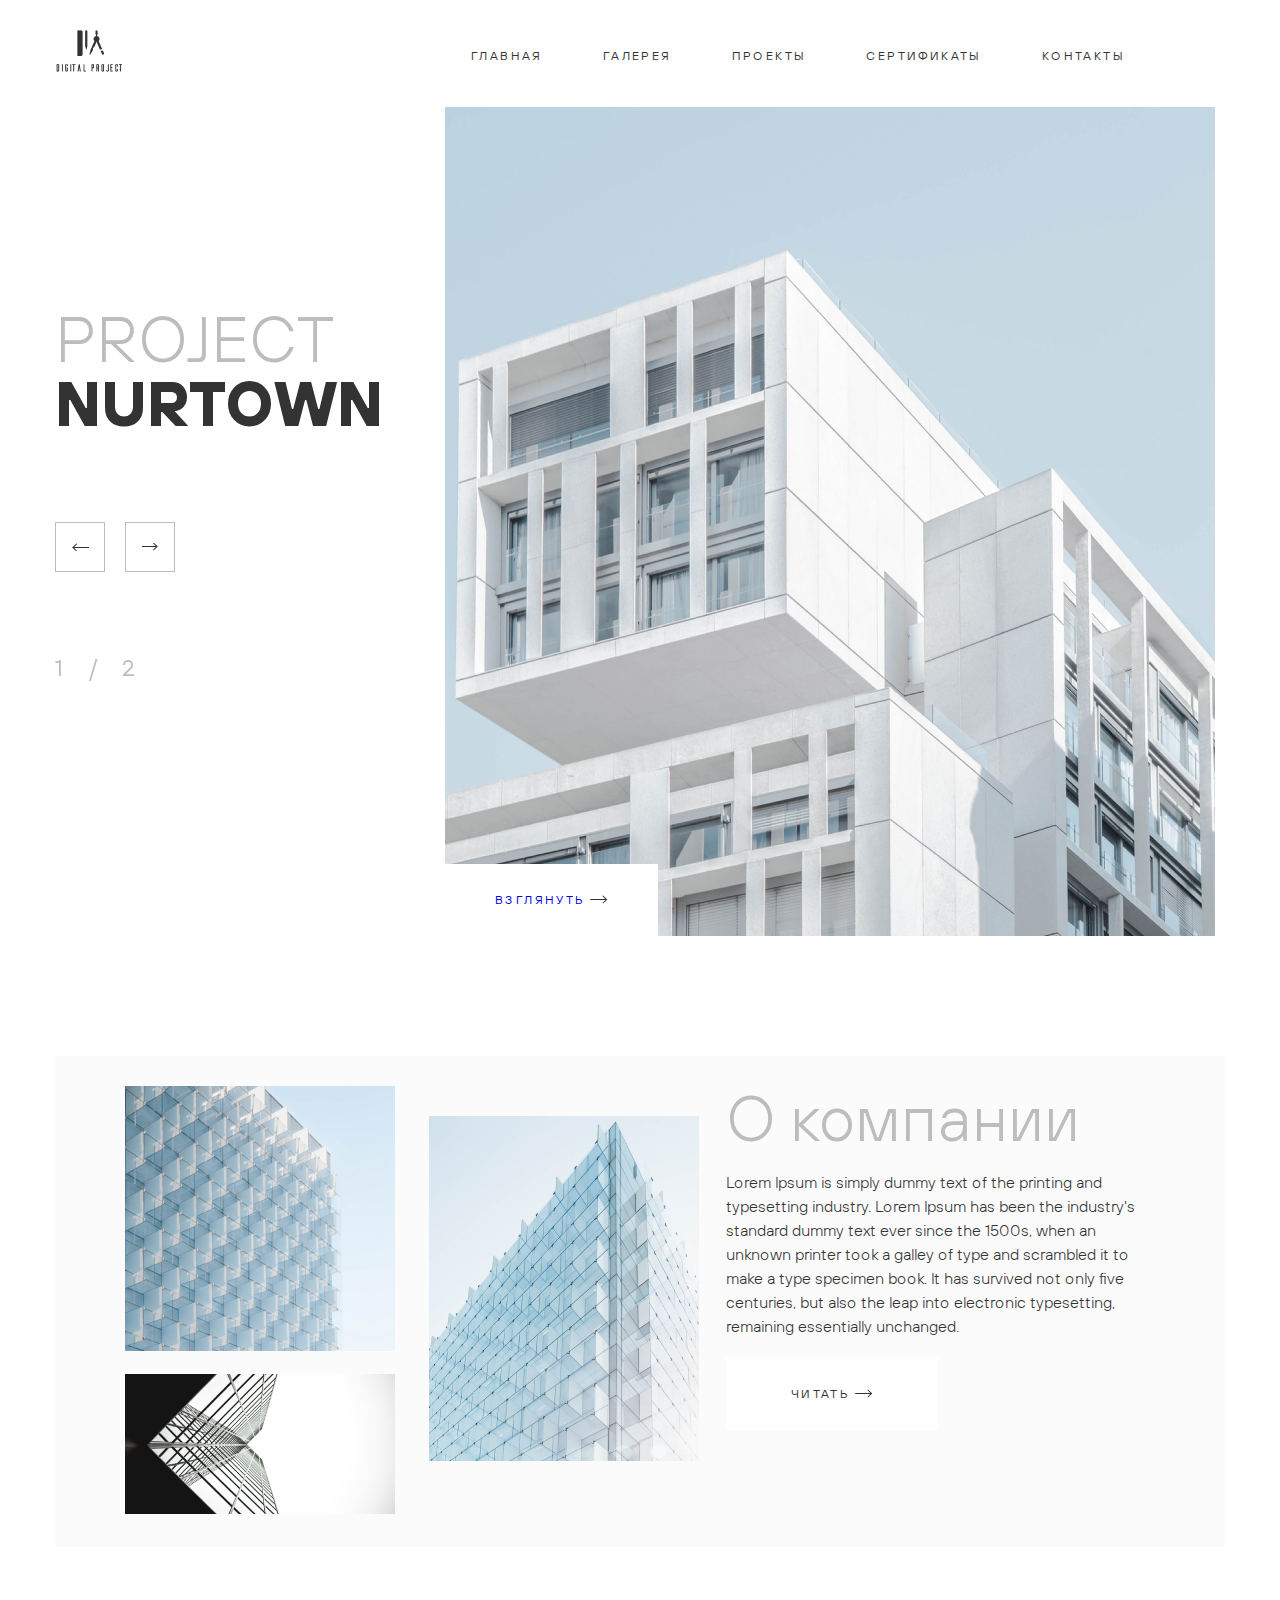
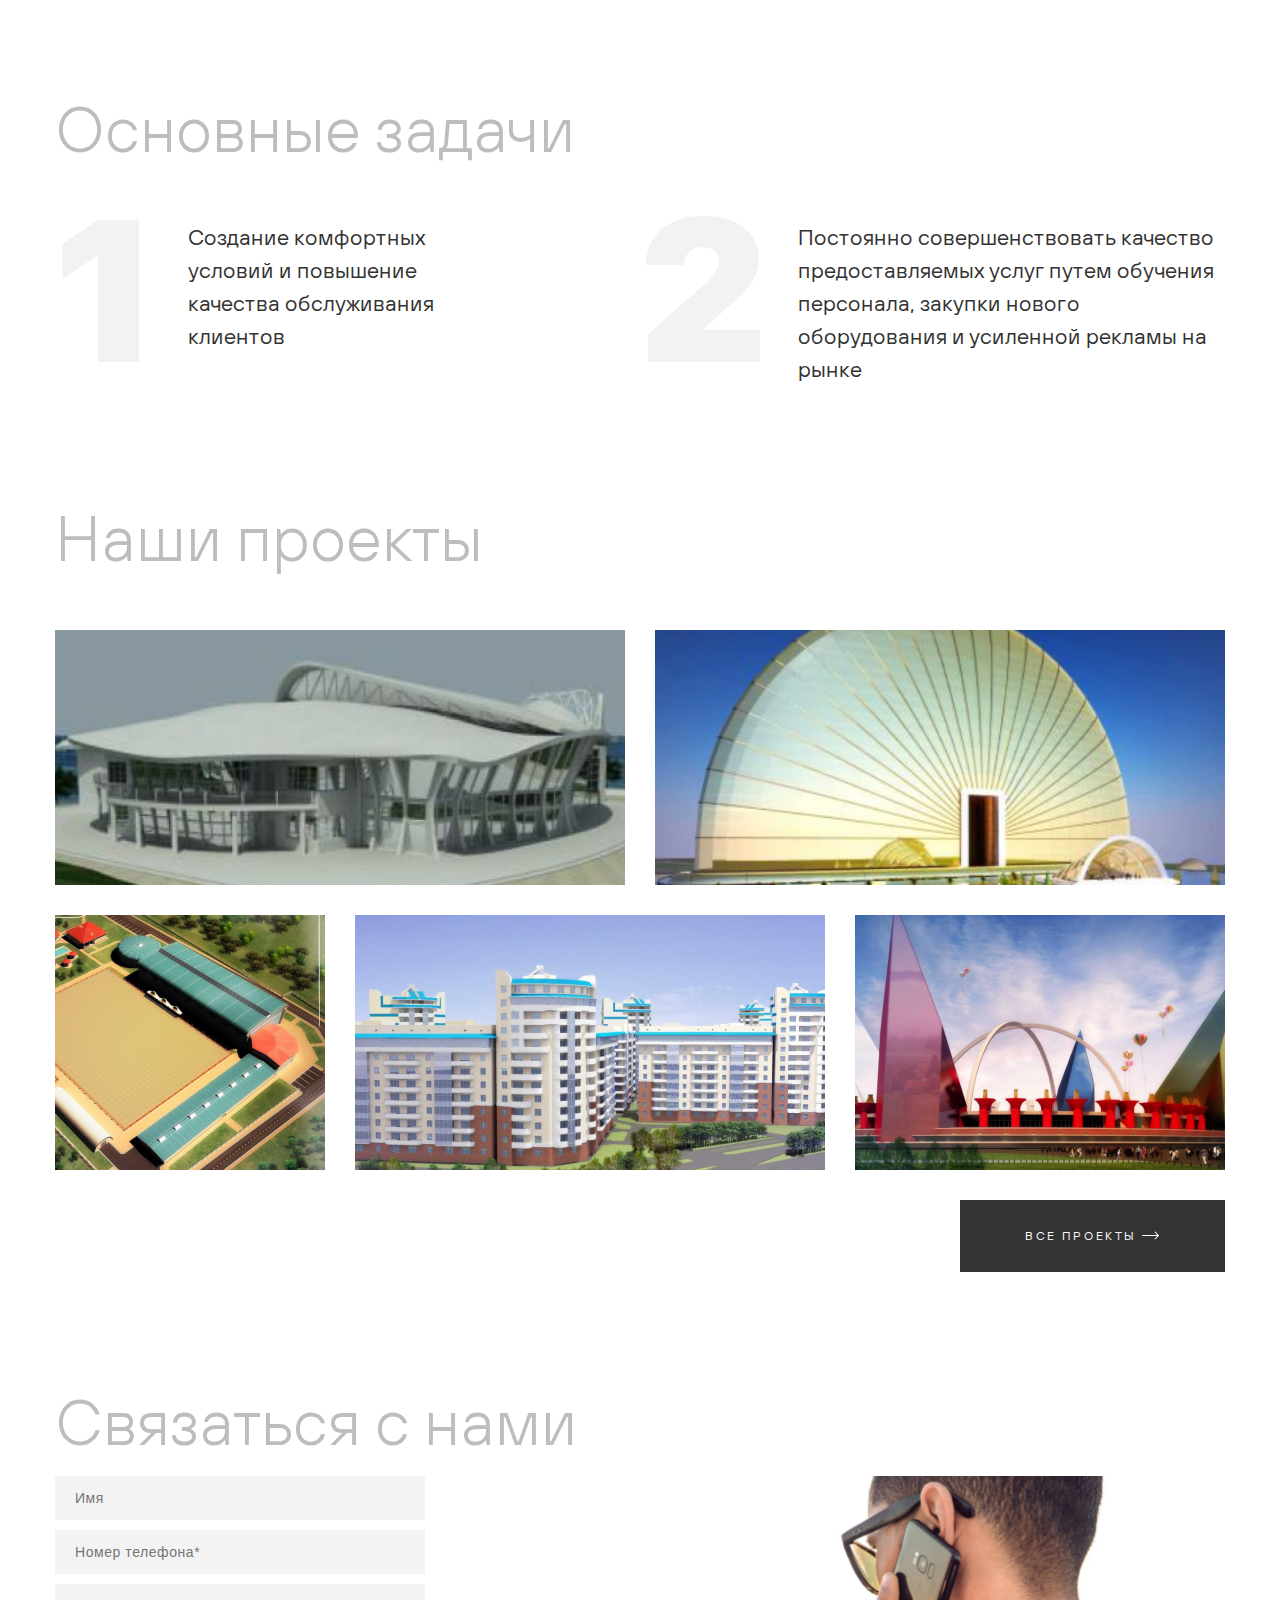
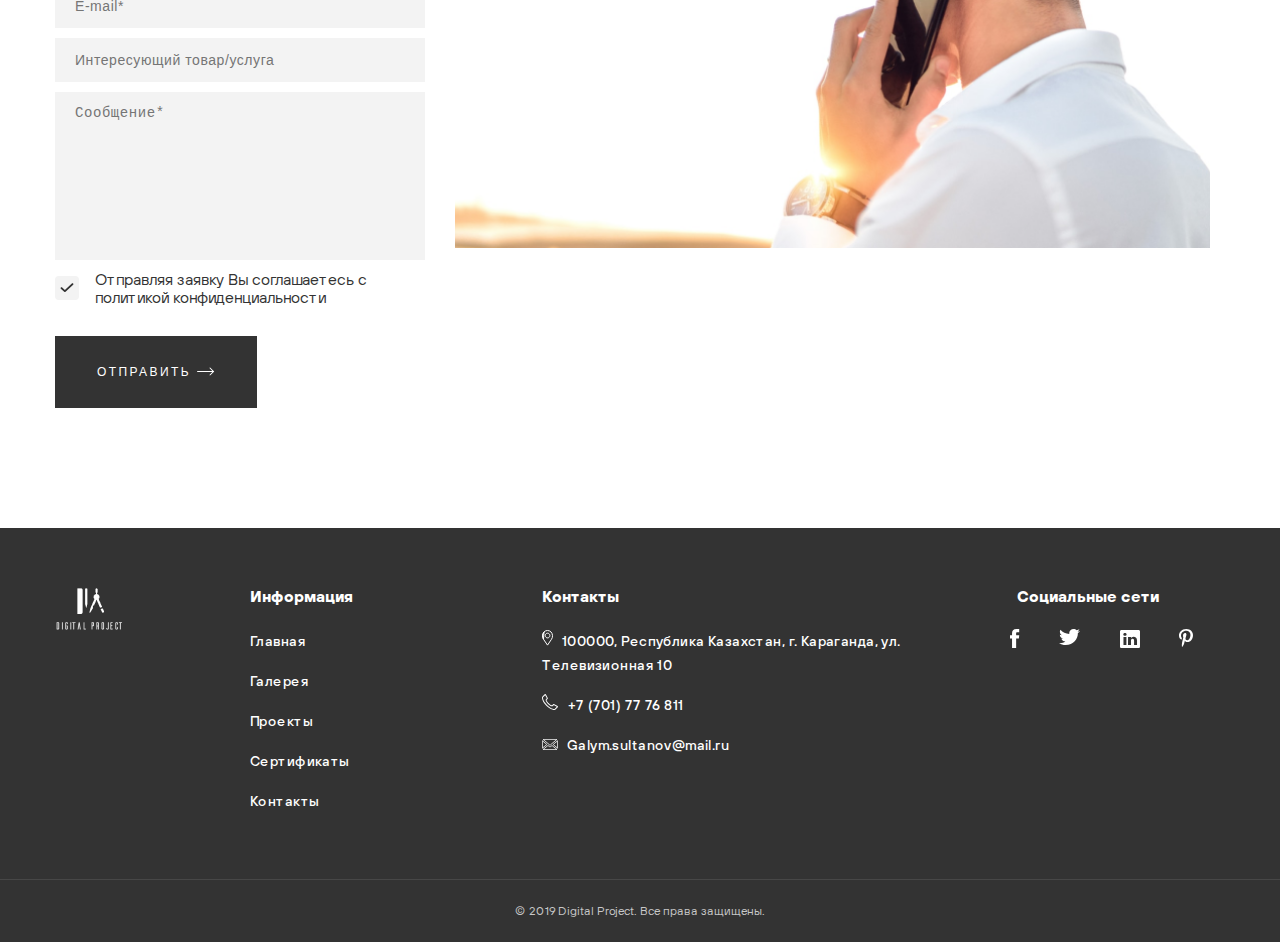
<file: index.html>
<!DOCTYPE html>
<html lang="en">

<head>
  <meta charset="UTF-8" />
  <meta http-equiv="X-UA-Compatible" content="IE=edge" />
  <meta name="viewport" content="width=device-width, initial-scale=1.0" />
  <title>Digital Project</title>
  <link rel="stylesheet" href="./css/index.css" />
</head>

<body>
  <header class="header">
    <div class="container">
      <div class="header__row">
        <div class="logo">
          <a href="" class="logo__link">
            <img src="./images/logo.png" alt="logo" />
          </a>
        </div>
        <nav class="nav">
          <div class="nav__logo">
            <a href="" class="logo__link">
              <img src="./images/logo.png" alt="logo" />
            </a>
          </div>
          <ul class="nav__list">
            <li class="nav__item"><a href="./index.html" class="nav__link">ГЛАВНАЯ</a></li>
            <li class="nav__item"><a href="./gallery.html" class="nav__link">ГАЛЕРЕЯ</a></li>
            <li class="nav__item"><a href="./projects.html" class="nav__link">ПРОЕКТЫ</a></li>
            <li class="nav__item"><a href="./certificate.html" class="nav__link">СЕРТИФИКАТЫ</a></li>
            <li class="nav__item"><a href="./contacts.html" class="nav__link">КОНТАКТЫ</a></li>
          </ul>
        </nav>
        <div class="burger-menu">
          <span></span>
        </div>
      </div>
    </div>
    </div>
  </header>

  <main>
    <section class="hero">
      <div class="container">
        <div class="slider__wrapper">
          <div class="row">
            <div class="col-4">
              <div class="hero__item">
                <h1 class="title"><span>PROJECT</span> NURTOWN</h1>
                <div class="hero__counter">
                  <span>1</span>
                  <span> / </span>
                  <span>2</span>
                </div>
              </div>
            </div>
            <div class="col-8">
              <div class="hero__item">
                <img src="./images/hero-item.png" alt="hero" />
                <a class="hero__link" href="#">Взглянуть
                  <svg width="18" height="9" viewBox="0 0 18 9" fill="none" xmlns="http://www.w3.org/2000/svg">
                    <path fill-rule="evenodd" clip-rule="evenodd"
                      d="M0 4.5C0 4.22386 0.223858 4 0.5 4L16.5 4C16.7761 4 17 4.22386 17 4.5C17 4.77614 16.7761 5 16.5 5L0.5 5C0.223858 5 0 4.77614 0 4.5Z"
                      fill="#333333" />
                    <path fill-rule="evenodd" clip-rule="evenodd"
                      d="M12.6464 0.646447C12.8417 0.451184 13.1583 0.451184 13.3536 0.646447L17.2071 4.5L13.3536 8.35355C13.1583 8.54882 12.8417 8.54882 12.6464 8.35355C12.4512 8.15829 12.4512 7.84171 12.6464 7.64645L15.7929 4.5L12.6464 1.35355C12.4512 1.15829 12.4512 0.841709 12.6464 0.646447Z"
                      fill="#333333" />
                  </svg>
                </a>
              </div>
            </div>
          </div>
          <div class="row">
            <div class="col-4">
              <div class="hero__item">
                <h1 class="title"><span>PROJECT</span> NURTOWN</h1>
                <div class="hero__counter">
                  <span>2</span>
                  <span>/</span>
                  <span>2</span>
                </div>
              </div>
            </div>
            <div class="col-8">
              <div class="hero__item">
                <img src="./images/hero-item.png" alt="hero" />
                <a class="hero__link" href="#">Взглянуть
                  <svg width="18" height="9" viewBox="0 0 18 9" fill="none" xmlns="http://www.w3.org/2000/svg">
                    <path fill-rule="evenodd" clip-rule="evenodd"
                      d="M0 4.5C0 4.22386 0.223858 4 0.5 4L16.5 4C16.7761 4 17 4.22386 17 4.5C17 4.77614 16.7761 5 16.5 5L0.5 5C0.223858 5 0 4.77614 0 4.5Z"
                      fill="#333333" />
                    <path fill-rule="evenodd" clip-rule="evenodd"
                      d="M12.6464 0.646447C12.8417 0.451184 13.1583 0.451184 13.3536 0.646447L17.2071 4.5L13.3536 8.35355C13.1583 8.54882 12.8417 8.54882 12.6464 8.35355C12.4512 8.15829 12.4512 7.84171 12.6464 7.64645L15.7929 4.5L12.6464 1.35355C12.4512 1.15829 12.4512 0.841709 12.6464 0.646447Z"
                      fill="#333333" />
                  </svg>
                </a>
              </div>
            </div>
          </div>
        </div>
      </div>
    </section>

    <section class="about">
      <div class="container">
        <div class="row about__row">
          <div class="col-7 about__column">
            <div class="about__item">
              <img class="about__img about__img_first" src="./images/about-item1.png" alt="about-item1">
              <img class="about__img about__img_second" src="./images/about-item2.png" alt="about-item2">
              <img class="about__img about__img_third" src="./images/about-item3.png" alt="about-item3">
            </div>
          </div>


          <div class="col-5">
            <div class="about__item">
              <h3 class="about__title">О компании</h3>
              <p class="about__description">Lorem Ipsum is simply dummy text of the printing and typesetting industry.
                Lorem Ipsum has been the industry's standard
                dummy text ever since the 1500s, when an unknown printer took a galley of type and scrambled it to make
                a type specimen
                book. It has survived not only five centuries, but also the leap into electronic typesetting, remaining
                essentially
                unchanged.</p>
              <a class="about__link" href=" ">ЧИТАТЬ
                <svg width="18" height="9" viewBox="0 0 18 9" fill="none" xmlns="http://www.w3.org/2000/svg">
                  <path fill-rule="evenodd" clip-rule="evenodd"
                    d="M0 4.49976C0 4.22361 0.223858 3.99976 0.5 3.99976L16.5 3.99976C16.7761 3.99976 17 4.22361 17 4.49976C17 4.7759 16.7761 4.99976 16.5 4.99976L0.5 4.99976C0.223858 4.99976 0 4.7759 0 4.49976Z"
                    fill="#333333" />
                  <path fill-rule="evenodd" clip-rule="evenodd"
                    d="M12.6464 0.646202C12.8417 0.45094 13.1583 0.45094 13.3536 0.646202L17.2071 4.49976L13.3536 8.35331C13.1583 8.54857 12.8417 8.54857 12.6464 8.35331C12.4512 8.15805 12.4512 7.84147 12.6464 7.6462L15.7929 4.49976L12.6464 1.35331C12.4512 1.15805 12.4512 0.841465 12.6464 0.646202Z"
                    fill="#333333" />
                </svg>
              </a>
            </div>
          </div>
        </div>
      </div>
    </section>

    <section class="tasks">
      <div class="container">
        <h3 class="section__title">Основные задачи</h3>
        <div class="row tasks__row">
          <div class="col-6">
            <div class="tasks__item">
              <span class="tasks__number">1</span>
              <p class="tasks__description col-6">Создание комфортных условий и повышение качества обслуживания клиентов
              </p>
            </div>
          </div>
          <div class="col-6">
            <div class="tasks__item">
              <span class="tasks__number">2</span>
              <p class="tasks__description">Постоянно совершенствовать качество предоставляемых услуг путем обучения
                персонала, закупки нового оборудования и
                усиленной рекламы на рынке</p>
            </div>
          </div>
        </div>
      </div>
    </section>

    <section class="projects">
      <div class="container">
        <h3 class="section__title">Наши проекты</h3>
        <div class="row projects__row">
          <div class="col-6 projects__column">
            <div class="projects__item">
              <img src="./images/1.png" alt="" />
              <div class="projects__info">
                <h5>ДОСУГОВЫЙ ЦЕНТР</h5>
                <a href="">ПОДРОБНЕЕ
                  <svg width="18" height="9" viewBox="0 0 18 9" fill="none" xmlns="http://www.w3.org/2000/svg">
                    <path fill-rule="evenodd" clip-rule="evenodd"
                      d="M0 4.5C0 4.22386 0.223858 4 0.5 4L16.5 4C16.7761 4 17 4.22386 17 4.5C17 4.77614 16.7761 5 16.5 5L0.5 5C0.223858 5 0 4.77614 0 4.5Z"
                      fill="white" />
                    <path fill-rule="evenodd" clip-rule="evenodd"
                      d="M12.6464 0.646447C12.8417 0.451184 13.1583 0.451184 13.3536 0.646447L17.2071 4.5L13.3536 8.35355C13.1583 8.54882 12.8417 8.54882 12.6464 8.35355C12.4512 8.15829 12.4512 7.84171 12.6464 7.64645L15.7929 4.5L12.6464 1.35355C12.4512 1.15829 12.4512 0.841709 12.6464 0.646447Z"
                      fill="white" />
                  </svg>
                </a>
              </div>
            </div>
          </div>
          <div class="col-6 projects__column">
            <div class="projects__item">
              <img src="./images/2.png" alt="" />
              <div class="projects__info">
                <h5>ДОСУГОВЫЙ ЦЕНТР</h5>
                <a href="">ПОДРОБНЕЕ
                  <svg width="18" height="9" viewBox="0 0 18 9" fill="none" xmlns="http://www.w3.org/2000/svg">
                    <path fill-rule="evenodd" clip-rule="evenodd"
                      d="M0 4.5C0 4.22386 0.223858 4 0.5 4L16.5 4C16.7761 4 17 4.22386 17 4.5C17 4.77614 16.7761 5 16.5 5L0.5 5C0.223858 5 0 4.77614 0 4.5Z"
                      fill="white" />
                    <path fill-rule="evenodd" clip-rule="evenodd"
                      d="M12.6464 0.646447C12.8417 0.451184 13.1583 0.451184 13.3536 0.646447L17.2071 4.5L13.3536 8.35355C13.1583 8.54882 12.8417 8.54882 12.6464 8.35355C12.4512 8.15829 12.4512 7.84171 12.6464 7.64645L15.7929 4.5L12.6464 1.35355C12.4512 1.15829 12.4512 0.841709 12.6464 0.646447Z"
                      fill="white" />
                  </svg>
                </a>
              </div>
            </div>
          </div>
          <div class="col-3 projects__column">
            <div class="projects__item">
              <img src="./images/3.png" alt="" />
            </div>
          </div>
          <div class="col-5 projects__column">
            <div class="projects__item">
              <img src="./images/4.png" alt="" />
            </div>
          </div>
          <div class="col-4 projects__column">
            <div class="projects__item">
              <img src="./images/5.png" alt="" />
            </div>
          </div>
        </div>
        <a class="about__link projects__link" href="">ВСЕ ПРОЕКТЫ
          <svg width="18" height="9" viewBox="0 0 18 9" fill="none" xmlns="http://www.w3.org/2000/svg">
            <path fill-rule="evenodd" clip-rule="evenodd"
              d="M0 4.49976C0 4.22361 0.223858 3.99976 0.5 3.99976L16.5 3.99976C16.7761 3.99976 17 4.22361 17 4.49976C17 4.7759 16.7761 4.99976 16.5 4.99976L0.5 4.99976C0.223858 4.99976 0 4.7759 0 4.49976Z"
              fill="#333333" />
            <path fill-rule="evenodd" clip-rule="evenodd"
              d="M12.6464 0.646202C12.8417 0.45094 13.1583 0.45094 13.3536 0.646202L17.2071 4.49976L13.3536 8.35331C13.1583 8.54857 12.8417 8.54857 12.6464 8.35331C12.4512 8.15805 12.4512 7.84147 12.6464 7.6462L15.7929 4.49976L12.6464 1.35331C12.4512 1.15805 12.4512 0.841465 12.6464 0.646202Z"
              fill="#333333" />
          </svg>
        </a>
      </div>
    </section>


    <section class="contacts">
      <div class="container">
        <h3 class="section__title contacts__title">Связаться с нами</h3>
        <div class="row contacts__row">
          <div class="col-4 contacts__column">
            <div class="contacts__item">
              <form class="contacts__form">
                <input type="text" required placeholder="Имя" />
                <input type="text" required placeholder="Номер телефона*" />
                <input type="text" required placeholder="E-mail*" />
                <input type="text" required placeholder="Интересующий товар/услуга" />
                <textarea placeholder="Сообщение*" name="" id="" cols="30" rows="10"></textarea>
                <input id="nigara" type="checkbox" />
                <label class="contacts__checkbox" for="nigara">
                  <span>Отправляя заявку Вы соглашаетесь
                    с политикой
                    конфиденциальности</span> </label>
              </form>
              <button class="about__link projects__link contacts__btn" href="">ОТПРАВИТЬ
                <svg width="18" height="9" viewBox="0 0 18 9" fill="none" xmlns="http://www.w3.org/2000/svg">
                  <path fill-rule="evenodd" clip-rule="evenodd"
                    d="M0 4.49976C0 4.22361 0.223858 3.99976 0.5 3.99976L16.5 3.99976C16.7761 3.99976 17 4.22361 17 4.49976C17 4.7759 16.7761 4.99976 16.5 4.99976L0.5 4.99976C0.223858 4.99976 0 4.7759 0 4.49976Z"
                    fill="#333333" />
                  <path fill-rule="evenodd" clip-rule="evenodd"
                    d="M12.6464 0.646202C12.8417 0.45094 13.1583 0.45094 13.3536 0.646202L17.2071 4.49976L13.3536 8.35331C13.1583 8.54857 12.8417 8.54857 12.6464 8.35331C12.4512 8.15805 12.4512 7.84147 12.6464 7.6462L15.7929 4.49976L12.6464 1.35331C12.4512 1.15805 12.4512 0.841465 12.6464 0.646202Z"
                    fill="#333333" />
                </svg>
              </button>
            </div>
          </div>
          <div class="col-8 contacts__column">
            <div class="contacts__item">
              <img src="./images/contact.png" alt="operator" />
            </div>
          </div>
        </div>
      </div>

    </section>

  </main>
  <footer class="footer">
    <div class="container">
      <div class="row">
        <div class="col-2">
          <div class="footer__item">
            <div class="logo footer__logo">
              <a href="" class="logo__link">
                <img src="./images/logo.png" alt="logo" />
              </a>
            </div>
          </div>
        </div>
        <div class="col-3">
          <div class="footer__item">
            <h3 class="footer__title">Информация</h3>
            <ul class="footer__list">
              <li class="footer__li">
                <a href="" class="footer__link">Главная</a>
              </li>
              <li class="footer__li">
                <a href="./gallery.html" class="footer__link">Галерея</a>
              </li>
              <li class="footer__li">
                <a href="./projects.html" class="footer__link">Проекты</a>
              </li>
              <li class="footer__li">
                <a href="./certificate.html" class="footer__link">Сертификаты</a>
              </li>
              <li class="footer__li">
                <a href="./contacts.html" class="footer__link">Контакты</a>
              </li>
            </ul>
          </div>
        </div>
        <div class="col-4">
          <div class="footer__item">
            <h3 class="footer__title">Контакты</h3>
            <ul class="footer__list">
              <li class="footer__li">
                <a href="" class="footer__link">
                  <svg width="11" height="16" viewBox="0 0 11 16" fill="none" xmlns="http://www.w3.org/2000/svg">
                    <path
                      d="M1.50814 9.2492L1.51345 9.25698L5.5 15.1116L9.48655 9.25698L9.49186 9.2492L9.49745 9.24161C10.2363 8.23991 10.5723 6.879 10.4871 5.5225C10.4019 4.16584 9.89922 2.86989 9.03258 1.98859C7.08079 0.00382428 3.91955 0.00377946 1.96742 1.98859L1.50814 9.2492ZM1.50814 9.2492L1.50255 9.24161M1.50814 9.2492L1.50255 9.24161M1.50255 9.24161C0.763724 8.23991 0.42775 6.879 0.51291 5.5225M1.50255 9.24161L0.51291 5.5225M0.51291 5.5225C0.59808 4.16585 1.10077 2.86991 1.9674 1.98862L0.51291 5.5225ZM3.23807 5.53836C3.23807 6.82627 4.26679 7.88453 5.55356 7.88453C6.84032 7.88453 7.86905 6.82627 7.86905 5.53836C7.86905 4.25045 6.84032 3.19219 5.55356 3.19219C4.26679 3.19219 3.23807 4.25045 3.23807 5.53836Z"
                      stroke="white" />
                  </svg>
                  100000, Республика Казахстан, г. Караганда, ул. Телевизионная 10</a>
              </li>
              <li class="footer__li">
                <a href="" class="footer__link"><svg width="17" height="16" viewBox="0 0 17 16" fill="none"
                    xmlns="http://www.w3.org/2000/svg">
                    <mask id="path-1-inside-1" fill="white">
                      <path
                        d="M16.0028 12.6271C16.0367 12.887 15.9575 13.113 15.7655 13.305L13.5113 15.5422C13.4096 15.6552 13.2768 15.7514 13.113 15.8304C12.9492 15.9095 12.7882 15.9604 12.63 15.9829C12.6187 15.9829 12.5848 15.9858 12.5282 15.9915C12.4718 15.9971 12.3984 16 12.308 16C12.0932 16 11.7457 15.9633 11.2655 15.8898C10.7853 15.8163 10.1978 15.6355 9.5029 15.3474C8.80787 15.0593 8.01976 14.627 7.13844 14.0508C6.25711 13.4746 5.31923 12.6836 4.32488 11.6779C3.53392 10.8983 2.87856 10.1525 2.35878 9.44068C1.83901 8.72879 1.42093 8.0706 1.10455 7.46608C0.788135 6.86156 0.550847 6.31354 0.392655 5.82202C0.234463 5.33049 0.127118 4.90677 0.0706214 4.55083C0.0141243 4.1949 -0.00847457 3.91524 0.00282486 3.71185C0.0141243 3.50847 0.019774 3.39547 0.019774 3.37287C0.0423728 3.21468 0.0932202 3.05366 0.172316 2.88982C0.251412 2.72598 0.347457 2.59321 0.460451 2.49152L2.71469 0.237287C2.87288 0.0790958 3.05367 0 3.25706 0C3.40395 0 3.53389 0.0423728 3.64689 0.127118C3.75988 0.211864 3.85593 0.316383 3.93502 0.440677L5.74858 3.88135C5.85028 4.06214 5.87852 4.25988 5.83333 4.47456C5.78813 4.68925 5.69208 4.87004 5.54519 5.01694L4.71468 5.84744C4.69208 5.87004 4.67231 5.90676 4.65536 5.95761C4.63841 6.00846 4.62994 6.05083 4.62994 6.08473C4.67514 6.32202 4.77683 6.5932 4.93502 6.89829C5.07062 7.16947 5.27965 7.49998 5.56214 7.88981C5.84463 8.27964 6.24575 8.72876 6.76553 9.23724C7.274 9.75706 7.72598 10.161 8.12146 10.4492C8.51686 10.7372 8.84748 10.9491 9.11301 11.0847C9.37855 11.2203 9.58194 11.3022 9.72315 11.3304L9.93496 11.3728C9.95756 11.3728 9.99437 11.3643 10.0452 11.3474C10.096 11.3304 10.1327 11.3106 10.1554 11.288L11.1214 10.305C11.3249 10.1242 11.5621 10.0338 11.8333 10.0338C12.0255 10.0338 12.1779 10.0677 12.2909 10.1355H12.3078L15.579 12.0677C15.8164 12.2147 15.9576 12.4011 16.0028 12.6271Z" />
                    </mask>
                    <path
                      d="M16.0028 12.6271L16.9944 12.4977L16.99 12.4641L16.9834 12.4309L16.0028 12.6271ZM15.7655 13.305L16.4699 14.0148L16.4727 14.0121L15.7655 13.305ZM13.5113 15.5422L12.8069 14.8325L12.7869 14.8523L12.768 14.8733L13.5113 15.5422ZM13.113 15.8304L12.6786 14.9297L12.6781 14.9299L13.113 15.8304ZM12.63 15.9829V16.9829H12.701L12.7713 16.9729L12.63 15.9829ZM12.5282 15.9915L12.6274 16.9866L12.6277 16.9865L12.5282 15.9915ZM9.5029 15.3474L9.88587 14.4237L9.88586 14.4237L9.5029 15.3474ZM7.13844 14.0508L7.68566 13.2138L7.68564 13.2138L7.13844 14.0508ZM4.32488 11.6779L5.03604 10.9748L5.02688 10.9658L4.32488 11.6779ZM2.35878 9.44068L1.55115 10.0304L1.55117 10.0304L2.35878 9.44068ZM1.10455 7.46608L1.99054 7.00238L1.99052 7.00235L1.10455 7.46608ZM0.019774 3.37287L-0.970176 3.23145L-0.980226 3.3018V3.37287H0.019774ZM0.460451 2.49152L1.12942 3.23481L1.14896 3.21722L1.16756 3.19863L0.460451 2.49152ZM2.71469 0.237287L3.42179 0.944395V0.944395L2.71469 0.237287ZM3.93502 0.440677L4.81966 -0.025609L4.80061 -0.0617409L4.77868 -0.0961993L3.93502 0.440677ZM5.74858 3.88135L4.86395 4.34763L4.87031 4.35971L4.87701 4.37161L5.74858 3.88135ZM5.54519 5.01694L4.83808 4.30983L4.83808 4.30983L5.54519 5.01694ZM4.71468 5.84744L5.42179 6.55455L5.42179 6.55455L4.71468 5.84744ZM4.62994 6.08473H3.62994V6.17912L3.6476 6.27184L4.62994 6.08473ZM4.93502 6.89829L5.82945 6.45107L5.82616 6.4445L5.82278 6.43797L4.93502 6.89829ZM6.76553 9.23724L7.4804 8.53798L7.4727 8.5301L7.46482 8.5224L6.76553 9.23724ZM8.12146 10.4492L7.53253 11.2573L7.53267 11.2574L8.12146 10.4492ZM9.72315 11.3304L9.91944 10.3498L9.91875 10.3497L9.72315 11.3304ZM9.93496 11.3728L9.73867 12.3533L9.83585 12.3728H9.93496V11.3728ZM10.0452 11.3474L10.3612 12.2961L10.3618 12.2959L10.0452 11.3474ZM10.1554 11.288L10.8625 11.9952L10.8686 11.9889L10.1554 11.288ZM11.1214 10.305L10.4573 9.55733L10.432 9.57986L10.4082 9.60405L11.1214 10.305ZM12.2909 10.1355L11.7763 10.9929L12.0138 11.1355H12.2909V10.1355ZM12.3078 10.1355L12.8164 9.2745L12.5811 9.13551H12.3078V10.1355ZM15.579 12.0677L16.1055 11.2175L16.0966 11.212L16.0876 11.2067L15.579 12.0677ZM15.0112 12.7565C15.0099 12.7464 15.0083 12.709 15.0251 12.6611C15.0414 12.6144 15.0626 12.5938 15.0583 12.598L16.4727 14.0121C16.8746 13.61 17.0702 13.0786 16.9944 12.4977L15.0112 12.7565ZM15.0611 12.5953L12.8069 14.8325L14.2157 16.252L16.4699 14.0148L15.0611 12.5953ZM12.768 14.8733C12.7678 14.8735 12.7627 14.8792 12.7492 14.8889C12.7355 14.8989 12.713 14.9131 12.6786 14.9297L13.5474 16.7311C13.8062 16.6063 14.051 16.4375 14.2546 16.2112L12.768 14.8733ZM12.6781 14.9299C12.5943 14.9704 12.532 14.9868 12.4887 14.993L12.7713 16.9729C13.0444 16.9339 13.304 16.8486 13.5479 16.7309L12.6781 14.9299ZM12.63 14.9829C12.5554 14.9829 12.4569 14.9936 12.4288 14.9964L12.6277 16.9865C12.6405 16.9852 12.6513 16.9842 12.6603 16.9833C12.6695 16.9825 12.6759 16.9819 12.6802 16.9815C12.6823 16.9814 12.6834 16.9813 12.6838 16.9812C12.6842 16.9812 12.6832 16.9813 12.681 16.9814C12.679 16.9816 12.6742 16.9819 12.6674 16.9822C12.6639 16.9823 12.6591 16.9825 12.6533 16.9826C12.6477 16.9828 12.6397 16.9829 12.63 16.9829V14.9829ZM12.4291 14.9964C12.4185 14.9975 12.3814 15 12.308 15V17C12.4153 17 12.5251 16.9967 12.6274 16.9866L12.4291 14.9964ZM12.308 15C12.1756 15 11.8933 14.9742 11.4168 14.9013L11.1143 16.8783C11.5982 16.9523 12.0109 17 12.308 17V15ZM11.4168 14.9013C11.047 14.8447 10.5422 14.6958 9.88587 14.4237L9.11992 16.2712C9.85327 16.5752 10.5236 16.7879 11.1143 16.8783L11.4168 14.9013ZM9.88586 14.4237C9.26584 14.1666 8.53398 13.7685 7.68566 13.2138L6.59121 14.8878C7.50555 15.4856 8.34991 15.952 9.11993 16.2712L9.88586 14.4237ZM7.68564 13.2138C6.87975 12.6869 5.99637 11.9462 5.03598 10.9748L3.61378 12.381C4.64209 13.421 5.63447 14.2623 6.59123 14.8878L7.68564 13.2138ZM5.02688 10.9658C4.26498 10.2147 3.64739 9.5097 3.1664 8.85097L1.55117 10.0304C2.10972 10.7953 2.80287 11.5818 3.62288 12.3901L5.02688 10.9658ZM3.16642 8.851C2.6679 8.16822 2.27846 7.55251 1.99054 7.00238L0.218553 7.92978C0.563401 8.58869 1.01012 9.28936 1.55115 10.0304L3.16642 8.851ZM1.99052 7.00235C1.69268 6.4333 1.48079 5.9389 1.34457 5.51565L-0.55926 6.12838C-0.379092 6.68819 -0.116406 7.28983 0.21857 7.92981L1.99052 7.00235ZM1.34457 5.51565C1.19599 5.05399 1.10408 4.68278 1.05826 4.39407L-0.917014 4.7076C-0.849848 5.13075 -0.72706 5.607 -0.55926 6.12838L1.34457 5.51565ZM1.05826 4.39407C1.00579 4.06355 0.995827 3.86558 1.00129 3.76732L-0.995636 3.65638C-1.01278 3.96491 -0.977545 4.32626 -0.917014 4.7076L1.05826 4.39407ZM1.00129 3.76732C1.01131 3.58687 1.01977 3.43174 1.01977 3.37287H-0.980226C-0.980226 3.35422 -0.979567 3.34471 -0.980418 3.36514C-0.980959 3.37811 -0.981864 3.39759 -0.983216 3.42463C-0.985903 3.47838 -0.990021 3.55533 -0.995636 3.65638L1.00129 3.76732ZM1.00972 3.51429C1.01593 3.47088 1.03239 3.40842 1.07287 3.32457L-0.728235 2.45507C-0.845947 2.6989 -0.931179 2.95848 -0.970176 3.23145L1.00972 3.51429ZM1.07287 3.32457C1.08958 3.28995 1.10391 3.26729 1.1139 3.25349C1.12371 3.23992 1.12932 3.2349 1.12942 3.23481L-0.208513 1.74822C-0.434986 1.95205 -0.60357 2.19684 -0.728235 2.45507L1.07287 3.32457ZM1.16756 3.19863L3.42179 0.944395L2.00758 -0.46982L-0.246655 1.78441L1.16756 3.19863ZM3.42179 0.944395C3.42442 0.941771 3.40782 0.958821 3.36974 0.975479C3.32983 0.99294 3.28899 1 3.25706 1V-1C2.76068 -1 2.33272 -0.794955 2.00758 -0.46982L3.42179 0.944395ZM3.25706 1C3.23308 1 3.19701 0.996318 3.15466 0.98251C3.1119 0.968564 3.07517 0.948327 3.04689 0.927119L4.24689 -0.672882C3.95352 -0.892907 3.61104 -1 3.25706 -1V1ZM3.04689 0.927119C3.05935 0.936463 3.07414 0.950493 3.09136 0.977553L4.77868 -0.0961993C4.63771 -0.317726 4.46042 -0.512735 4.24689 -0.672882L3.04689 0.927119ZM3.05039 0.906963L4.86395 4.34763L6.63321 3.41506L4.81966 -0.025609L3.05039 0.906963ZM4.87701 4.37161C4.86951 4.35828 4.86015 4.3351 4.85609 4.30666C4.85215 4.27912 4.85568 4.26425 4.85478 4.26855L6.81188 4.68057C6.90391 4.24342 6.84805 3.79622 6.62016 3.39108L4.87701 4.37161ZM4.85478 4.26855C4.85011 4.2907 4.84527 4.30014 4.84428 4.30202C4.84349 4.3035 4.84243 4.30548 4.83808 4.30983L6.2523 5.72404C6.54423 5.43211 6.72907 5.07389 6.81188 4.68057L4.85478 4.26855ZM4.83808 4.30983L4.00758 5.14033L5.42179 6.55455L6.2523 5.72404L4.83808 4.30983ZM4.00758 5.14033C3.82477 5.32314 3.74364 5.53049 3.70668 5.64138L5.60404 6.27384C5.5992 6.28838 5.58712 6.32194 5.56337 6.36604C5.54035 6.4088 5.49659 6.47975 5.42179 6.55455L4.00758 5.14033ZM3.70668 5.64138C3.67309 5.74214 3.62994 5.89958 3.62994 6.08473H5.62994C5.62994 6.14869 5.62222 6.19692 5.61687 6.22364C5.61132 6.2514 5.60571 6.26884 5.60404 6.27384L3.70668 5.64138ZM3.6476 6.27184C3.71679 6.63509 3.86166 7.00065 4.04727 7.3586L5.82278 6.43797C5.692 6.18575 5.63348 6.00895 5.61228 5.89762L3.6476 6.27184ZM4.0406 7.3455C4.21043 7.68516 4.45418 8.06506 4.75239 8.47659L6.37189 7.30303C6.10513 6.9349 5.9308 6.65378 5.82945 6.45107L4.0406 7.3455ZM4.75239 8.47659C5.08019 8.92895 5.52429 9.42191 6.06623 9.95207L7.46482 8.5224C6.96722 8.03562 6.60906 7.63033 6.37189 7.30303L4.75239 8.47659ZM6.05066 9.93649C6.58131 10.479 7.07624 10.9248 7.53253 11.2573L8.71039 9.64097C8.37572 9.39709 7.96669 9.03513 7.4804 8.53798L6.05066 9.93649ZM7.53267 11.2574C7.94725 11.5594 8.32587 11.8056 8.65823 11.9753L9.56779 10.1941C9.36908 10.0926 9.08646 9.91491 8.71025 9.64087L7.53267 11.2574ZM8.65823 11.9753C8.9376 12.118 9.24358 12.2544 9.52755 12.3111L9.91875 10.3497C9.93174 10.3523 9.90891 10.3487 9.83824 10.3202C9.77197 10.2935 9.68278 10.2528 9.56779 10.1941L8.65823 11.9753ZM9.52686 12.3109L9.73867 12.3533L10.1313 10.3923L9.91944 10.3498L9.52686 12.3109ZM9.93496 12.3728C10.136 12.3728 10.3103 12.3131 10.3612 12.2961L9.72908 10.3986C9.72232 10.4009 9.73241 10.3972 9.75461 10.392C9.76628 10.3893 9.7864 10.3851 9.813 10.3813C9.83825 10.3777 9.88077 10.3728 9.93496 10.3728V12.3728ZM10.3618 12.2959C10.472 12.2591 10.6795 12.1781 10.8625 11.9951L9.44825 10.5809C9.5231 10.5061 9.5941 10.4623 9.63681 10.4393C9.68083 10.4156 9.71424 10.4036 9.72847 10.3988L10.3618 12.2959ZM10.8686 11.9889L11.8347 11.0059L10.4082 9.60405L9.44212 10.5871L10.8686 11.9889ZM11.7855 11.0526C11.7951 11.0441 11.8015 11.0399 11.8044 11.0381C11.8059 11.0371 11.8069 11.0366 11.8073 11.0364C11.8078 11.0362 11.808 11.0361 11.808 11.0361C11.808 11.0361 11.8081 11.036 11.8085 11.0359C11.8089 11.0358 11.8098 11.0356 11.8113 11.0353C11.8143 11.0348 11.8213 11.0338 11.8333 11.0338V9.03382C11.3161 9.03382 10.8429 9.21479 10.4573 9.55733L11.7855 11.0526ZM11.8333 11.0338C11.8724 11.0338 11.8839 11.0374 11.8749 11.0354C11.8651 11.0332 11.8273 11.0235 11.7763 10.9929L12.8056 9.27811C12.4816 9.08365 12.1287 9.03382 11.8333 9.03382V11.0338ZM12.2909 11.1355H12.3078V9.13551H12.2909V11.1355ZM11.7993 10.9965L15.0704 12.9287L16.0876 11.2067L12.8164 9.2745L11.7993 10.9965ZM15.0525 12.9179C15.0864 12.9389 15.0824 12.9435 15.0659 12.9217C15.0576 12.9108 15.0482 12.8957 15.0397 12.877C15.0312 12.8582 15.0255 12.8397 15.0222 12.8233L16.9834 12.4309C16.8726 11.8772 16.5245 11.477 16.1055 11.2175L15.0525 12.9179Z"
                      fill="white" mask="url(#path-1-inside-1)" />
                  </svg>
                  +7 (701) 77 76 811
                </a>
              </li>
              <li class="footer__li">
                <a href="" class="footer__link">
                  <svg width="16" height="11" viewBox="0 0 16 11" fill="none" xmlns="http://www.w3.org/2000/svg">
                    <path
                      d="M8.13945 6.16166L8.13943 6.16163L8.13512 6.16456C8.10734 6.18343 8.06694 6.19696 8.0235 6.19696H8.02008C7.95651 6.19696 7.91576 6.17544 7.90255 6.1642L7.90186 6.16361L1.09985 0.4H14.9358L8.4497 5.90252L8.44932 5.90285L8.16437 6.1452L8.16349 6.14579L8.13945 6.16166ZM10.0346 6.48934L15.0112 10.6H0.983875L5.97125 6.45877L6.96401 7.30051L6.9651 7.30143C7.25806 7.54803 7.63451 7.67805 8.02235 7.67805C8.4099 7.67805 8.78655 7.54692 9.07963 7.29972L9.08053 7.29895L10.0346 6.48934ZM4.82991 5.4915L0.4 9.17041V1.73773L4.82991 5.4915ZM15.6 1.76878V9.17559L11.1765 5.52124L15.6 1.76878Z"
                      stroke="white" stroke-width="0.8" />
                  </svg>
                  Galym.sultanov@mail.ru
                </a>
              </li>
            </ul>
          </div>
        </div>
        <div class="col-3">
          <div class="footer__item">
            <h3 class="footer__title1">Социальные сети</h3>
            <ul class="footer__list1">
              <li class="footer__li1"><a href="" class="footer__link">
                  <svg width="10" height="19" viewBox="0 0 10 19" fill="none" xmlns="http://www.w3.org/2000/svg">
                    <path fill-rule="evenodd" clip-rule="evenodd"
                      d="M6.13698 18.993H2.04598V9.49903H0.000976562V6.22603H2.04598V4.26203C2.04598 1.59303 3.20098 0.00402832 6.47898 0.00402832H9.20898V3.27703H7.50398C6.22598 3.27703 6.14198 3.73503 6.14198 4.58903L6.13698 6.22603H9.22898L8.86698 9.49903H6.13698V18.993Z"
                      fill="white" />
                  </svg>
                </a></li>
              <li class="footer__li1"><a href="" class="footer__link">
                  <svg width="22" height="17" viewBox="0 0 22 17" fill="none" xmlns="http://www.w3.org/2000/svg">
                    <path fill-rule="evenodd" clip-rule="evenodd"
                      d="M21.008 1.89598C20.235 2.21798 19.404 2.43298 18.533 2.53098C19.423 2.03098 20.106 1.23898 20.428 0.296977C19.594 0.758977 18.672 1.09498 17.69 1.27698C16.905 0.490977 15.784 0.000976562 14.545 0.000976562C12.165 0.000976562 10.234 1.80998 10.234 4.03998C10.234 4.35698 10.272 4.66598 10.346 4.96098C6.764 4.79198 3.588 3.18398 1.462 0.740977C1.091 1.33798 0.879 2.03098 0.879 2.77198C0.879 4.17198 1.64 5.40998 2.796 6.13398C2.09 6.11198 1.426 5.93098 0.844 5.62798C0.844 5.64598 0.844 5.66098 0.844 5.67998C0.844 7.63698 2.329 9.26898 4.301 9.63998C3.94 9.73198 3.558 9.77998 3.166 9.77998C2.888 9.77998 2.618 9.75598 2.355 9.70998C2.903 11.313 4.495 12.482 6.381 12.515C4.906 13.598 3.048 14.243 1.028 14.243C0.68 14.243 0.337 14.224 0 14.187C1.907 15.332 4.173 16.002 6.607 16.002C14.535 16.002 18.87 9.84598 18.87 4.50898C18.87 4.33298 18.865 4.15998 18.857 3.98598C19.699 3.41598 20.43 2.70498 21.008 1.89598Z"
                      fill="white" />
                  </svg>
                </a></li>
              <li class="footer__li1"><a href="" class="footer__link">
                  <svg width="20" height="20" viewBox="0 0 20 20" fill="none" xmlns="http://www.w3.org/2000/svg">
                    <path fill-rule="evenodd" clip-rule="evenodd"
                      d="M18.512 19.013H1.48799C0.671986 19.013 0.0109863 18.434 0.0109863 17.72V2.28199C0.0109863 1.56899 0.671986 0.98999 1.48799 0.98999H18.512C19.327 0.98999 19.988 1.56899 19.988 2.28199V17.72C19.988 18.434 19.327 19.013 18.512 19.013ZM3.47299 16.044H6.41499V7.90699H3.47299V16.044ZM4.96399 3.98499C3.95699 3.98499 3.29999 4.59199 3.29999 5.39099C3.29999 6.17099 3.93799 6.79699 4.92499 6.79699H4.94399C5.96999 6.79699 6.60799 6.17099 6.60799 5.39099C6.58999 4.59199 5.96999 3.98499 4.96399 3.98499ZM17.023 11.379C17.023 8.87899 15.571 7.71599 13.636 7.71599C12.074 7.71599 11.376 8.50499 10.985 9.05999V7.90699H8.04299C8.08199 8.67099 8.04299 16.044 8.04299 16.044H10.985V11.5C10.985 11.258 11.004 11.014 11.082 10.841C11.294 10.355 11.779 9.85199 12.591 9.85199C13.656 9.85199 14.081 10.598 14.081 11.692V16.044H17.023V11.379ZM10.965 9.08699C10.971 9.07799 10.979 9.06899 10.985 9.05999V9.08699H10.965Z"
                      fill="white" />
                  </svg>
                </a></li>
              <li class="footer__li1"><a href="" class="footer__link">
                  <svg width="14" height="19" viewBox="0 0 14 19" fill="none" xmlns="http://www.w3.org/2000/svg">

                    <path fill-rule="evenodd" clip-rule="evenodd"
                      d="M7.42398 0C2.48898 0 0.000976562 3.522 0.000976562 6.46C0.000976562 8.238 0.676977 9.82 2.12798 10.41C2.36598 10.507 2.57898 10.413 2.64798 10.151C2.69598 9.97 2.80998 9.512 2.85998 9.321C2.92998 9.062 2.90298 8.971 2.71098 8.745C2.29198 8.254 2.02498 7.618 2.02498 6.717C2.02498 4.104 3.98898 1.765 7.13898 1.765C9.92798 1.765 11.46 3.462 11.46 5.727C11.46 8.709 10.135 11.225 8.16698 11.225C7.08098 11.225 6.26798 10.33 6.52798 9.233C6.84098 7.924 7.44498 6.51 7.44498 5.564C7.44498 4.718 6.98898 4.012 6.04398 4.012C4.93398 4.012 4.04198 5.156 4.04198 6.688C4.04198 7.665 4.37298 8.325 4.37298 8.325C4.37298 8.325 3.23598 13.119 3.03698 13.959C2.63998 15.631 2.97798 17.681 3.00598 17.889C3.02298 18.011 3.18098 18.04 3.25298 17.948C3.35498 17.814 4.67798 16.189 5.12798 14.564C5.25498 14.104 5.85798 11.722 5.85798 11.722C6.21898 12.407 7.27398 13.011 8.39498 13.011C11.734 13.011 13.999 9.98 13.999 5.924C13.999 2.857 11.39 0 7.42398 0Z"
                      fill="white" />
                  </svg>
                </a></li>
            </ul>
          </div>
        </div>
      </div>
    </div>

    <div class="footer__line"></div>
    <p class="footer__foot">© 2019 Digital Project. Все права защищены.</p>
  </footer>

  <script src="./js/jquery-3.5.1.min.js"></script>
  <script src="./js/slick.min.js"></script>
  <script>
    $('.slider__wrapper').slick();
  </script>
  <script src="./js/script.js"></script>
</body>

</html>
</file>
<file: css/index.css>
@font-face {
  font-family: 'TT Hoves Hairline';
  src: url("../scss/fonts/TTHoves-HairlineItalic.eot");
  src: local("TT Hoves Hairline Italic"), local("../scss/fonts/TTHoves-HairlineItalic"), url("../scss/fonts/TTHoves-HairlineItalic.eot?#iefix") format("embedded-opentype"), url("../scss/fonts/TTHoves-HairlineItalic.woff2") format("woff2"), url("../scss/fonts/TTHoves-HairlineItalic.woff") format("woff"), url("../scss/fonts/TTHoves-HairlineItalic.ttf") format("truetype");
  font-weight: 100;
  font-style: italic;
}

@font-face {
  font-family: 'TT Hoves';
  src: url("../scss/fonts/TTHoves-ExtraLightItalic.eot");
  src: local("TT Hoves ExtraLight Italic"), local("../scss/fonts/TTHoves-ExtraLightItalic"), url("../scss/fonts/TTHoves-ExtraLightItalic.eot?#iefix") format("embedded-opentype"), url("../scss/fonts/TTHoves-ExtraLightItalic.woff2") format("woff2"), url("../scss/fonts/TTHoves-ExtraLightItalic.woff") format("woff"), url("../scss/fonts/TTHoves-ExtraLightItalic.ttf") format("truetype");
  font-weight: 200;
  font-style: italic;
}

@font-face {
  font-family: 'TT Hoves';
  src: url("../scss/fonts/TTHoves-Thin.eot");
  src: local("TT Hoves Thin"), local("../scss/fonts/TTHoves-Thin"), url("../scss/fonts/TTHoves-Thin.eot?#iefix") format("embedded-opentype"), url("../scss/fonts/TTHoves-Thin.woff2") format("woff2"), url("../scss/fonts/TTHoves-Thin.woff") format("woff"), url("../scss/fonts/TTHoves-Thin.ttf") format("truetype");
  font-weight: 100;
  font-style: normal;
}

@font-face {
  font-family: 'TT Hoves';
  src: url("../scss/fonts/TTHoves-DemiBold.eot");
  src: local("TT Hoves DemiBold"), local("../scss/fonts/TTHoves-DemiBold"), url("../scss/fonts/TTHoves-DemiBold.eot?#iefix") format("embedded-opentype"), url("../scss/fonts/TTHoves-DemiBold.woff2") format("woff2"), url("../scss/fonts/TTHoves-DemiBold.woff") format("woff"), url("../scss/fonts/TTHoves-DemiBold.ttf") format("truetype");
  font-weight: 600;
  font-style: normal;
}

@font-face {
  font-family: 'TT Hoves';
  src: url("../scss/fonts/TTHoves-BoldItalic.eot");
  src: local("TT Hoves Bold Italic"), local("../scss/fonts/TTHoves-BoldItalic"), url("../scss/fonts/TTHoves-BoldItalic.eot?#iefix") format("embedded-opentype"), url("../scss/fonts/TTHoves-BoldItalic.woff2") format("woff2"), url("../scss/fonts/TTHoves-BoldItalic.woff") format("woff"), url("../scss/fonts/TTHoves-BoldItalic.ttf") format("truetype");
  font-weight: bold;
  font-style: italic;
}

@font-face {
  font-family: 'TT Hoves';
  src: url("../scss/fonts/TTHoves-Black.eot");
  src: local("TT Hoves Black"), local("../scss/fonts/TTHoves-Black"), url("../scss/fonts/TTHoves-Black.eot?#iefix") format("embedded-opentype"), url("../scss/fonts/TTHoves-Black.woff2") format("woff2"), url("../scss/fonts/TTHoves-Black.woff") format("woff"), url("../scss/fonts/TTHoves-Black.ttf") format("truetype");
  font-weight: 900;
  font-style: normal;
}

@font-face {
  font-family: 'TT Hoves';
  src: url("../scss/fonts/TTHoves-ExtraLight.eot");
  src: local("TT Hoves ExtraLight"), local("../scss/fonts/TTHoves-ExtraLight"), url("../scss/fonts/TTHoves-ExtraLight.eot?#iefix") format("embedded-opentype"), url("../scss/fonts/TTHoves-ExtraLight.woff2") format("woff2"), url("../scss/fonts/TTHoves-ExtraLight.woff") format("woff"), url("../scss/fonts/TTHoves-ExtraLight.ttf") format("truetype");
  font-weight: 200;
  font-style: normal;
}

@font-face {
  font-family: 'TT Hoves';
  src: url("../scss/fonts/TTHoves-Bold.eot");
  src: local("TT Hoves Bold"), local("../scss/fonts/TTHoves-Bold"), url("../scss/fonts/TTHoves-Bold.eot?#iefix") format("embedded-opentype"), url("../scss/fonts/TTHoves-Bold.woff2") format("woff2"), url("../scss/fonts/TTHoves-Bold.woff") format("woff"), url("../scss/fonts/TTHoves-Bold.ttf") format("truetype");
  font-weight: bold;
  font-style: normal;
}

@font-face {
  font-family: 'TT Hoves';
  src: url("../scss/fonts/TTHoves-ThinItalic.eot");
  src: local("TT Hoves Thin Italic"), local("../scss/fonts/TTHoves-ThinItalic"), url("../scss/fonts/TTHoves-ThinItalic.eot?#iefix") format("embedded-opentype"), url("../scss/fonts/TTHoves-ThinItalic.woff2") format("woff2"), url("../scss/fonts/TTHoves-ThinItalic.woff") format("woff"), url("../scss/fonts/TTHoves-ThinItalic.ttf") format("truetype");
  font-weight: 100;
  font-style: italic;
}

@font-face {
  font-family: 'TT Hoves';
  src: url("../scss/fonts/TTHoves-Italic.eot");
  src: local("TT Hoves Italic"), local("../scss/fonts/TTHoves-Italic"), url("../scss/fonts/TTHoves-Italic.eot?#iefix") format("embedded-opentype"), url("../scss/fonts/TTHoves-Italic.woff2") format("woff2"), url("../scss/fonts/TTHoves-Italic.woff") format("woff"), url("../scss/fonts/TTHoves-Italic.ttf") format("truetype");
  font-weight: normal;
  font-style: italic;
}

@font-face {
  font-family: 'TT Hoves';
  src: url("../scss/fonts/TTHoves-BlackItalic.eot");
  src: local("TT Hoves Black Italic"), local("../scss/fonts/TTHoves-BlackItalic"), url("../scss/fonts/TTHoves-BlackItalic.eot?#iefix") format("embedded-opentype"), url("../scss/fonts/TTHoves-BlackItalic.woff2") format("woff2"), url("../scss/fonts/TTHoves-BlackItalic.woff") format("woff"), url("../scss/fonts/TTHoves-BlackItalic.ttf") format("truetype");
  font-weight: 900;
  font-style: italic;
}

@font-face {
  font-family: 'TT Hoves';
  src: url("../scss/fonts/TTHoves-ExtraBold.eot");
  src: local("TT Hoves ExtraBold"), local("../scss/fonts/TTHoves-ExtraBold"), url("../scss/fonts/TTHoves-ExtraBold.eot?#iefix") format("embedded-opentype"), url("../scss/fonts/TTHoves-ExtraBold.woff2") format("woff2"), url("../scss/fonts/TTHoves-ExtraBold.woff") format("woff"), url("../scss/fonts/TTHoves-ExtraBold.ttf") format("truetype");
  font-weight: 800;
  font-style: normal;
}

@font-face {
  font-family: 'TT Hoves';
  src: url("../scss/fonts/TTHoves-DemiBoldItalic.eot");
  src: local("TT Hoves DemiBold Italic"), local("../scss/fonts/TTHoves-DemiBoldItalic"), url("../scss/fonts/TTHoves-DemiBoldItalic.eot?#iefix") format("embedded-opentype"), url("../scss/fonts/TTHoves-DemiBoldItalic.woff2") format("woff2"), url("../scss/fonts/TTHoves-DemiBoldItalic.woff") format("woff"), url("../scss/fonts/TTHoves-DemiBoldItalic.ttf") format("truetype");
  font-weight: 600;
  font-style: italic;
}

@font-face {
  font-family: 'TT Hoves';
  src: url("../scss/fonts/TTHoves-MediumItalic.eot");
  src: local("TT Hoves Medium Italic"), local("../scss/fonts/TTHoves-MediumItalic"), url("../scss/fonts/TTHoves-MediumItalic.eot?#iefix") format("embedded-opentype"), url("../scss/fonts/TTHoves-MediumItalic.woff2") format("woff2"), url("../scss/fonts/TTHoves-MediumItalic.woff") format("woff"), url("../scss/fonts/TTHoves-MediumItalic.ttf") format("truetype");
  font-weight: 500;
  font-style: italic;
}

@font-face {
  font-family: 'TT Hoves';
  src: url("../scss/fonts/TTHoves-ExtraBoldItalic.eot");
  src: local("TT Hoves ExtraBold Italic"), local("../scss/fonts/TTHoves-ExtraBoldItalic"), url("../scss/fonts/TTHoves-ExtraBoldItalic.eot?#iefix") format("embedded-opentype"), url("../scss/fonts/TTHoves-ExtraBoldItalic.woff2") format("woff2"), url("../scss/fonts/TTHoves-ExtraBoldItalic.woff") format("woff"), url("../scss/fonts/TTHoves-ExtraBoldItalic.ttf") format("truetype");
  font-weight: 800;
  font-style: italic;
}

@font-face {
  font-family: 'TT Hoves';
  src: url("../scss/fonts/TTHoves-Regular.eot");
  src: local("TT Hoves Regular"), local("../scss/fonts/TTHoves-Regular"), url("../scss/fonts/TTHoves-Regular.eot?#iefix") format("embedded-opentype"), url("../scss/fonts/TTHoves-Regular.woff2") format("woff2"), url("../scss/fonts/TTHoves-Regular.woff") format("woff"), url("../scss/fonts/TTHoves-Regular.ttf") format("truetype");
  font-weight: normal;
  font-style: normal;
}

@font-face {
  font-family: 'TT Hoves Hairline';
  src: url("../scss/fonts/TTHoves-Hairline.eot");
  src: local("TT Hoves Hairline"), local("../scss/fonts/TTHoves-Hairline"), url("../scss/fonts/TTHoves-Hairline.eot?#iefix") format("embedded-opentype"), url("../scss/fonts/TTHoves-Hairline.woff2") format("woff2"), url("../scss/fonts/TTHoves-Hairline.woff") format("woff"), url("../scss/fonts/TTHoves-Hairline.ttf") format("truetype");
  font-weight: 100;
  font-style: normal;
}

@font-face {
  font-family: 'TT Hoves';
  src: url("../scss/fonts/TTHoves-LightItalic.eot");
  src: local("TT Hoves Light Italic"), local("../scss/fonts/TTHoves-LightItalic"), url("../scss/fonts/TTHoves-LightItalic.eot?#iefix") format("embedded-opentype"), url("../scss/fonts/TTHoves-LightItalic.woff2") format("woff2"), url("../scss/fonts/TTHoves-LightItalic.woff") format("woff"), url("../scss/fonts/TTHoves-LightItalic.ttf") format("truetype");
  font-weight: 300;
  font-style: italic;
}

@font-face {
  font-family: 'TT Hoves';
  src: url("../scss/fonts/TTHoves-Light.eot");
  src: local("TT Hoves Light"), local("../scss/fonts/TTHoves-Light"), url("../scss/fonts/TTHoves-Light.eot?#iefix") format("embedded-opentype"), url("../scss/fonts/TTHoves-Light.woff2") format("woff2"), url("../scss/fonts/TTHoves-Light.woff") format("woff"), url("../scss/fonts/TTHoves-Light.ttf") format("truetype");
  font-weight: 300;
  font-style: normal;
}

@font-face {
  font-family: 'TT Hoves';
  src: url("../scss/fonts/TTHoves-Medium.eot");
  src: local("TT Hoves Medium"), local("../scss/fonts/TTHoves-Medium"), url("../scss/fonts/TTHoves-Medium.eot?#iefix") format("embedded-opentype"), url("../scss/fonts/TTHoves-Medium.woff2") format("woff2"), url("../scss/fonts/TTHoves-Medium.woff") format("woff"), url("../scss/fonts/TTHoves-Medium.ttf") format("truetype");
  font-weight: 500;
  font-style: normal;
}

@font-face {
  font-family: "SF Pro Display";
  src: local("SF Pro Display"), local("../scss/fonts/SF Pro Display"), url("../scss/fonts/SFProDisplay-Black.woff2") format("woff2"), url("../scss/fonts/SFProDisplay-Black.woff") format("woff"), url("../scss/fonts/SFProDisplay-Black.ttf") format("truetype");
  font-weight: 900;
  font-style: normal;
}

body {
  font-family: "TT Hoves";
  color: #333333;
}

ul,
h1,
h2,
h3,
h4,
h5,
h6,
body,
p {
  margin: 0;
  padding: 0;
}

li {
  list-style: none;
}

a {
  display: inline-block;
  text-decoration: none;
  font-family: "TT Hoves";
}

img {
  max-width: 100%;
}

.container {
  max-width: 1170px;
  margin: 0 auto;
}

.row {
  display: -webkit-box;
  display: -ms-flexbox;
  display: flex;
  -ms-flex-wrap: wrap;
      flex-wrap: wrap;
}

.col-1 {
  width: 8.3333%;
}

.col-2 {
  width: 16.6666%;
}

.col-3 {
  width: 25%;
}

.col-4 {
  width: 33.3333%;
}

.col-5 {
  width: 41.6666%;
}

.col-6 {
  width: 50%;
}

.col-7 {
  width: 58.3333%;
}

.col-8 {
  width: 66.6666%;
}

.col-9 {
  width: 75%;
}

.col-10 {
  width: 83.3333%;
}

.col-11 {
  width: 91.6666%;
}

.col-12 {
  width: 100%;
}

.title {
  font-style: normal;
  font-weight: 700;
  font-size: 64px;
  line-height: 1;
  letter-spacing: 1;
  text-transform: uppercase;
}

.title span {
  font-weight: 300;
  color: #bdbdbd;
}

.section__title {
  font-style: normal;
  font-weight: 300;
  font-size: 64px;
  line-height: 1;
  letter-spacing: 1;
  text-transform: none;
  color: #bdbdbd;
}

@media screen and (max-width: 576px) {
  .container {
    padding: 0 20px;
  }
  .col-1 {
    width: 100%;
  }
  .col-2 {
    width: 100%;
  }
  .col-3 {
    width: 100%;
  }
  .col-4 {
    width: 100%;
  }
  .col-5 {
    width: 100%;
  }
  .col-6 {
    width: 100%;
  }
  .col-7 {
    width: 100%;
  }
  .col-8 {
    width: 100%;
  }
  .col-9 {
    width: 100%;
  }
  .col-10 {
    width: 100%;
  }
  .col-11 {
    width: 100%;
  }
  .col-12 {
    width: 100%;
  }
  .title {
    font-style: normal;
    font-weight: 700;
    font-size: 42px;
    line-height: 1;
    letter-spacing: 1;
    text-transform: uppercase;
  }
  .container {
    padding: 0 25px;
  }
}

.header {
  padding: 30px 0;
}

.header__row {
  display: -webkit-box;
  display: -ms-flexbox;
  display: flex;
  -webkit-box-pack: justify;
      -ms-flex-pack: justify;
          justify-content: space-between;
  -webkit-box-align: center;
      -ms-flex-align: center;
          align-items: center;
}

.nav {
  padding-right: 100px;
}

.nav__list {
  display: -webkit-box;
  display: -ms-flexbox;
  display: flex;
}

.nav__item {
  position: relative;
  margin-left: 60px;
}

.nav__item::before, .nav__item::after {
  content: "";
  position: absolute;
  left: 0;
  top: -2px;
  width: 0%;
  height: 2px;
  background-color: #333333;
  -webkit-transition: 0.3s;
  transition: 0.3s;
}

.nav__item::after {
  top: auto;
  bottom: -5px;
  left: auto;
  right: 0;
}

.nav__item:hover::before, .nav__item:hover::after {
  width: 100%;
}

.nav__link {
  color: #333333;
  font-style: normal;
  font-weight: 400;
  font-size: 12px;
  line-height: 1;
  letter-spacing: 0.2em;
  text-transform: uppercase;
}

.nav__logo {
  display: none;
}

.burger-menu {
  position: fixed;
  right: 5%;
  top: 5%;
  display: none;
  -webkit-box-align: center;
      -ms-flex-align: center;
          align-items: center;
  -webkit-box-pack: center;
      -ms-flex-pack: center;
          justify-content: center;
  width: 60px;
  height: 60px;
  background-color: #333333;
  border-radius: 50%;
  cursor: pointer;
}

.burger-menu span {
  position: relative;
  display: block;
  width: 60%;
  height: 2px;
  background-color: #fff;
}

.burger-menu span::before,
.burger-menu span::after {
  content: "";
  position: absolute;
  left: 0;
  top: 0;
  width: 100%;
  height: 2px;
  background-color: inherit;
  -webkit-transform: translateY(-10px);
          transform: translateY(-10px);
  -webkit-transition: 0.3s;
  transition: 0.3s;
}

.burger-menu span::after {
  -webkit-transform: translateY(10px);
          transform: translateY(10px);
}

.burger-menu.is-active span {
  height: 0;
}

.burger-menu.is-active span::before {
  -webkit-transform: rotate(-45deg);
          transform: rotate(-45deg);
}

.burger-menu.is-active span::after {
  -webkit-transform: rotate(45deg);
          transform: rotate(45deg);
}

@media screen and (max-width: 1024px) {
  .nav {
    -webkit-box-orient: vertical;
    -webkit-box-direction: normal;
        -ms-flex-direction: column;
            flex-direction: column;
    display: -webkit-box;
    display: -ms-flexbox;
    display: flex;
    -webkit-box-align: center;
        -ms-flex-align: center;
            align-items: center;
    -webkit-box-pack: center;
        -ms-flex-pack: center;
            justify-content: center;
    position: fixed;
    top: 0;
    left: 0;
    z-index: 2;
    height: 100vh;
    width: 100vw;
    background-color: #fff;
    -webkit-transform: translateX(100%);
            transform: translateX(100%);
    -webkit-transition: 0.5s;
    transition: 0.5s;
  }
  .nav.is-active {
    -webkit-transform: translateX(0);
            transform: translateX(0);
  }
  .nav__list {
    display: -webkit-box;
    display: -ms-flexbox;
    display: flex;
    -webkit-box-orient: vertical;
    -webkit-box-direction: normal;
        -ms-flex-direction: column;
            flex-direction: column;
    width: 100%;
    -webkit-box-align: center;
        -ms-flex-align: center;
            align-items: center;
    -webkit-box-pack: center;
        -ms-flex-pack: center;
            justify-content: center;
  }
  .nav__item {
    margin-top: 20px;
    margin-left: 0;
  }
  .nav__logo {
    display: block;
  }
  .burger-menu {
    display: -webkit-box;
    display: -ms-flexbox;
    display: flex;
    z-index: 3;
  }
}

.hero {
  position: relative;
}

.hero .row {
  display: -webkit-box !important;
  display: -ms-flexbox !important;
  display: flex !important;
}

.col-4 .hero__item {
  padding-top: 200px;
}

.hero__counter {
  font-style: normal;
  font-weight: 400;
  font-size: 24px;
  line-height: 1;
  letter-spacing: 0.2em;
  text-transform: none;
  margin-top: 220px;
  color: #bdbdbd;
}

.hero__counter span:nth-child(2) {
  margin: 0 10px;
}

.hero__item {
  position: relative;
}

.hero__link {
  font-style: normal;
  font-weight: 400;
  font-size: 12px;
  line-height: 1;
  letter-spacing: 0.2em;
  text-transform: uppercase;
  position: absolute;
  left: 0;
  top: auto;
  right: auto;
  bottom: 0;
  padding: 30px 50px;
  background-color: #fff;
}

.hero .slick-slide {
  outline: none;
}

.hero .slick-next.slick-arrow,
.hero .slick-prev.slick-arrow {
  position: absolute;
  top: 50%;
  font-size: 0;
  width: 50px;
  height: 50px;
  background-color: #fff;
  outline: none;
  border: 1px solid #bdbdbd;
  z-index: 1;
}

.hero .slick-next.slick-arrow::before,
.hero .slick-prev.slick-arrow::before {
  content: "";
  position: absolute;
  left: 50%;
  top: 50%;
  -webkit-transform: translate(-50%, -50%);
          transform: translate(-50%, -50%);
  width: 17px;
  height: 8px;
  background: url("../images/arrow.svg");
}

.hero .slick-next.slick-arrow:hover,
.hero .slick-prev.slick-arrow:hover {
  cursor: pointer;
}

.hero .slick-next.slick-arrow {
  left: 70px;
}

.hero .slick-next.slick-arrow::before {
  -webkit-transform: translate(-50%, -50%) rotate(180deg);
          transform: translate(-50%, -50%) rotate(180deg);
}

@media screen and (max-width: 576px) {
  .row .hero__item {
    padding-top: 0;
  }
  .hero__counter {
    margin-top: 30px;
    margin-bottom: 40px;
    margin: 20px auto 60px;
    text-align: center;
  }
  .hero .slick-next.slick-arrow,
  .hero .slick-prev.slick-arrow {
    top: 140px;
  }
  .hero .slick-next.slick-arrow {
    left: auto;
    right: 0;
  }
  .hero .slick-slide.img {
    height: 350px;
  }
}

.about {
  padding-top: 120px;
}

.about__row {
  padding: 30px 70px 30px 70px;
  background-color: #FBFBFB;
  min-height: 435px;
  -webkit-box-sizing: border-box;
          box-sizing: border-box;
}

.about__column {
  padding-top: 30px;
}

.about__title {
  font-style: normal;
  font-weight: 300;
  font-size: 64px;
  line-height: 1;
  letter-spacing: 1;
  text-transform: none;
  color: #bdbdbd;
}

.about__description {
  font-style: normal;
  font-weight: 300;
  font-size: 16px;
  line-height: 1;
  letter-spacing: 1;
  text-transform: none;
  line-height: 1.5;
  color: #333333;
  margin: 20px 0;
}

.about__link {
  font-style: normal;
  font-weight: 400;
  font-size: 12px;
  line-height: 1;
  letter-spacing: 0.2em;
  text-transform: uppercase;
  padding: 30px 65px;
  background-color: #fff;
  color: #333333;
  position: relative;
  z-index: 1;
  -webkit-transition: 0.4s;
  transition: 0.4s;
}

.about__link path {
  -webkit-transition: 0.4s;
  transition: 0.4s;
}

.about__link::before, .about__link::after {
  content: "";
  position: absolute;
  left: 0;
  top: 0;
  width: 0%;
  height: 100%;
  background-color: #333333;
  z-index: -1;
  -webkit-transition: 0.4s;
  transition: 0.4s;
}

.about__link::after {
  left: auto;
  right: 0;
  z-index: -1;
}

.about__link:hover {
  -webkit-box-shadow: 0 0 10px 0 orange;
          box-shadow: 0 0 10px 0 orange;
  color: #fff;
}

.about__link:hover::before {
  width: 50%;
}

.about__link:hover::after {
  width: 50%;
}

.about__link:hover path {
  fill: #fff;
}

.about__img_first {
  vertical-align: top;
  margin-top: -30px;
  margin-right: 30px;
}

.about__img_third {
  margin-top: -15%;
}

@media screen and (max-width: 576px) {
  .about__row {
    padding: 30px 20px 30px 20px;
  }
  .about__title {
    margin-top: 20px;
  }
}

.tasks {
  padding-top: 150px;
  padding-bottom: 120px;
}

.tasks__row {
  padding-top: 60px;
}

.tasks__item {
  display: -webkit-box;
  display: -ms-flexbox;
  display: flex;
}

.tasks__number {
  font-style: normal;
  font-weight: 900;
  font-size: 200px;
  line-height: 1;
  letter-spacing: 1;
  text-transform: none;
  font-family: "SF Pro Display";
  line-height: 0.7;
  color: #f2f2f2;
}

.tasks__description {
  font-style: normal;
  font-weight: 400;
  font-size: 22px;
  line-height: 1;
  letter-spacing: 1;
  text-transform: none;
  line-height: 1.5;
  margin-left: 30px;
}

@media screen and (max-width: 576px) {
  .tasks__item {
    -ms-flex-wrap: wrap;
        flex-wrap: wrap;
    -webkit-box-orient: vertical;
    -webkit-box-direction: normal;
        -ms-flex-direction: column;
            flex-direction: column;
    -webkit-box-align: center;
        -ms-flex-align: center;
            align-items: center;
  }
  .tasks__number {
    margin: 20px;
  }
  .tasks__description {
    margin-left: 0;
  }
}

.projects {
  padding-bottom: 220px;
}

.projects__row {
  margin: -15px;
  padding-top: 60px;
}

.projects__column {
  padding: 15px;
  -webkit-box-sizing: border-box;
          box-sizing: border-box;
}

.projects__item {
  position: relative;
  height: 255px;
  overflow: hidden;
}

.projects__item img {
  width: 100%;
  height: 100%;
}

.projects__item:hover .projects__info {
  top: 0;
}

.projects__info {
  position: absolute;
  left: 0;
  top: 100%;
  padding: 48px 78px;
  width: 100%;
  height: 100%;
  -webkit-box-sizing: border-box;
          box-sizing: border-box;
  -webkit-transition: 0.3s;
  transition: 0.3s;
  background-color: rgba(0, 0, 0, 0.6);
}

.projects__info h5 {
  font-style: normal;
  font-weight: 700;
  font-size: 64px;
  line-height: 1;
  letter-spacing: 1;
  text-transform: none;
  color: #fff;
  margin-bottom: 14px;
}

.projects__info a {
  font-style: normal;
  font-weight: 400;
  font-size: 12px;
  line-height: 1;
  letter-spacing: 0.2em;
  text-transform: uppercase;
  color: #fff;
}

.projects__link {
  margin-top: 30px;
  float: right;
  background-color: #333333;
  color: #fff;
}

.projects__link path {
  fill: #fff;
}

.projects__link:hover {
  color: #333333;
}

.projects__link:hover::before, .projects__link:hover::after {
  background-color: #fff;
}

.projects__link:hover path {
  fill: #333333;
}

.contacts {
  padding-bottom: 120px;
}

.contacts__title {
  margin-bottom: 22px;
}

.contacts__form {
  display: -webkit-box;
  display: -ms-flexbox;
  display: flex;
  -webkit-box-orient: vertical;
  -webkit-box-direction: normal;
      -ms-flex-direction: column;
          flex-direction: column;
}

.contacts input,
.contacts textarea {
  font-style: normal;
  font-weight: 400;
  font-size: 14px;
  line-height: 1;
  letter-spacing: 0.04em;
  text-transform: none;
  padding: 14px 20px;
  margin-bottom: 10px;
  background-color: #f3f3f3;
  border: none;
  outline: none;
  color: #bdbdbd;
  resize: none;
}

.contacts__row {
  margin: 0 -15px;
}

.contacts__column {
  padding: 0 15px;
  -webkit-box-sizing: border-box;
          box-sizing: border-box;
}

.contacts__column img {
  height: 372px;
}

.contacts__checkbox {
  position: relative;
}

.contacts__checkbox::before {
  content: "";
  position: absolute;
  left: 0;
  top: 50%;
  -webkit-transform: translateY(-50%);
          transform: translateY(-50%);
  width: 24px;
  height: 24px;
  border-radius: 4px;
  background: #f3f3f3 url("../../images/tick_.svg") no-repeat center;
}

.contacts input[type="checkbox"]:checked + label::before {
  background-image: none;
}

.contacts input[type="checkbox"] {
  display: none;
}

.contacts__checkbox span {
  display: block;
  margin-left: 40px;
  -webkit-user-select: none;
     -moz-user-select: none;
      -ms-user-select: none;
          user-select: none;
}

.contacts__btn {
  float: left;
}

.footer {
  padding-top: 60px;
  background-color: #333333;
}

.footer__logo {
  -webkit-filter: brightness(0) invert(1);
          filter: brightness(0) invert(1);
}

.footer__title {
  font-style: normal;
  font-weight: 700;
  font-size: 16px;
  line-height: 1;
  letter-spacing: 1;
  text-transform: none;
  margin-bottom: 25px;
  color: #fff;
}

.footer__li {
  margin-bottom: 16px;
}

.footer__link {
  font-style: normal;
  font-weight: 500;
  font-size: 14px;
  line-height: 1;
  letter-spacing: 0.03em;
  text-transform: none;
  line-height: 24px;
  color: #fff;
}

.footer__li1 {
  margin-right: 19px;
}

.footer__list1 {
  display: -webkit-box;
  display: -ms-flexbox;
  display: flex;
  -ms-flex-pack: distribute;
      justify-content: space-around;
  margin-left: 70px;
}

.footer__title1 {
  font-style: normal;
  font-weight: 700;
  font-size: 16px;
  line-height: 1;
  letter-spacing: 1;
  text-transform: none;
  margin-bottom: 25px;
  color: #fff;
  margin-left: 85px;
}

.footer svg {
  padding-right: 5px;
}

.footer__line {
  margin-top: 50px;
  width: 100%;
  height: 1px;
  background: #FFFFFF;
  opacity: 10%;
}

.footer__foot {
  font-style: normal;
  font-weight: 400;
  font-size: 12px;
  line-height: 1;
  letter-spacing: 1;
  text-transform: none;
  padding: 25px;
  text-align: center;
  color: #C8C8C8;
}

@media screen and (max-width: 576px) {
  .footer__logo {
    margin-bottom: 20px;
  }
  .footer__item {
    -webkit-box-pack: start;
        -ms-flex-pack: start;
            justify-content: flex-start;
  }
  .footer__title1 {
    text-align: center;
  }
}

.modal {
  position: fixed;
  left: 0;
  top: 0;
  z-index: 2;
  width: 100vw;
  height: 100vh;
  display: none;
  -webkit-box-align: center;
      -ms-flex-align: center;
          align-items: center;
  -webkit-box-pack: center;
      -ms-flex-pack: center;
          justify-content: center;
  background-color: rgba(0, 0, 0, 0.5);
}

.modal__form {
  padding: 40px 25px;
  max-width: 500px;
  background-color: white;
}

.modal input,
.modal textarea {
  font-style: normal;
  font-weight: 400;
  font-size: 14px;
  line-height: 1;
  letter-spacing: 1.1;
  text-transform: none;
  padding: 15px 20px;
  font-size: 14px;
  width: 100%;
  margin: 5px;
  -webkit-box-sizing: border-box;
          box-sizing: border-box;
  background-color: #f3f3f3;
  border: none;
  outline: none;
}

.modal input {
  margin-bottom: 10px;
}

.modal textarea {
  resize: none;
  margin-bottom: 10px;
}

.modal-checkbox__input {
  width: auto !important;
}

.modal__btn {
  margin-top: 25px;
  width: 100%;
}

.modal__title {
  font-style: normal;
  font-weight: 700;
  font-size: 21px;
  line-height: 1;
  letter-spacing: 1.1;
  text-transform: none;
  color: #333333;
  text-align: center;
  margin-bottom: 20px;
  position: relative;
}

.modal__title svg {
  position: absolute;
  top: 0;
  right: 0;
  -webkit-transition: 0.4s;
  transition: 0.4s;
}

.modal__title svg:hover {
  cursor: pointer;
  -webkit-transform: rotate(15deg) scale(1.2);
          transform: rotate(15deg) scale(1.2);
}

.modal-thanks {
  position: fixed;
  left: 0;
  top: 0;
  z-index: 2;
  width: 100vw;
  height: 100vh;
  -webkit-box-align: center;
      -ms-flex-align: center;
          align-items: center;
  -webkit-box-pack: center;
      -ms-flex-pack: center;
          justify-content: center;
  background-color: rgba(0, 0, 0, 0.5);
  display: none;
}

.modal-thanks__wrapper {
  padding: 40px 45px;
  max-width: 500px;
  background-color: white;
  text-align: center;
}

.modal-thanks__description {
  font-style: normal;
  font-weight: 600;
  font-size: 14px;
  line-height: 1;
  letter-spacing: 0.03em;
  text-transform: none;
  font-style: normal;
  line-height: 26px;
  color: #4f4f4f;
  margin-bottom: 40px;
}

.modal-thanks__btn {
  width: 100%;
}

.modal-thanks__title {
  font-style: normal;
  font-weight: 700;
  font-size: 21px;
  line-height: 1;
  letter-spacing: 1.1;
  text-transform: none;
  color: #333333;
  text-align: center;
  margin: 24px 0 27px;
  position: relative;
}

.gallery {
  padding-bottom: 233px;
}

.gallery__content {
  padding-top: 63px;
  padding-bottom: 30px;
  max-width: 453px;
}

.gallery__row {
  position: relative;
  display: -webkit-box !important;
  display: -ms-flexbox !important;
  display: flex !important;
  padding-top: 15px;
  -webkit-box-sizing: border-box;
          box-sizing: border-box;
  padding-bottom: 50px;
}

.gallery__column {
  padding: 15px;
  width: 20%;
  -webkit-box-sizing: border-box;
          box-sizing: border-box;
}

.gallery__column img {
  width: 100%;
  height: 260px;
}

.gallery__column:first-child, .gallery__column:nth-child(6) {
  padding-left: 0;
}

.gallery__column:nth-child(5), .gallery__column:nth-child(10) {
  padding-right: 0;
}

.gallery__item {
  display: block;
  position: relative;
  overflow: hidden;
  cursor: pointer;
  color: #333333;
}

.gallery__item:hover .gallery__info {
  -webkit-transform: translateY(0);
          transform: translateY(0);
}

.gallery__info {
  position: absolute;
  bottom: 0;
  background-color: #FBFBFB;
  padding: 20px;
  height: 50%;
  -webkit-box-sizing: border-box;
          box-sizing: border-box;
  -webkit-transform: translateY(100%);
          transform: translateY(100%);
  -webkit-transition: 0.3s;
  transition: 0.3s;
}

.gallery__text {
  font-style: normal;
  font-weight: 400;
  font-size: 14px;
  line-height: 1;
  letter-spacing: 1;
  text-transform: none;
}

.gallery__counter {
  font-style: normal;
  font-weight: 400;
  font-size: 24px;
  line-height: 1;
  letter-spacing: 0.2em;
  text-transform: none;
  position: absolute;
  left: 0;
  bottom: 0;
  color: #bdbdbd;
  opacity: 0;
  -webkit-transition-delay: 0.4s;
          transition-delay: 0.4s;
  -webkit-transition-duration: 0.4s;
          transition-duration: 0.4s;
}

.gallery__counter span:nth-child(2) {
  margin: 0 10px;
}

.gallery .slick-next.slick-arrow,
.gallery .slick-prev.slick-arrow {
  position: absolute;
  bottom: -20px;
  font-size: 0;
  width: 50px;
  height: 50px;
  background-color: #fff;
  outline: none;
  border: 1px solid #bdbdbd;
  z-index: 1;
}

.gallery .slick-next.slick-arrow::before,
.gallery .slick-prev.slick-arrow::before {
  content: "";
  position: absolute;
  left: 50%;
  top: 50%;
  -webkit-transform: translate(-50%, -50%);
          transform: translate(-50%, -50%);
  width: 17px;
  height: 8px;
  background: url("../images/arrow.svg");
}

.gallery .slick-next.slick-arrow:hover,
.gallery .slick-prev.slick-arrow:hover {
  cursor: pointer;
}

.gallery .slick-prev.slick-arrow {
  left: 168px;
}

.gallery .slick-next.slick-arrow {
  left: 238px;
}

.gallery .slick-next.slick-arrow::before {
  -webkit-transform: translate(-50%, -50%) rotate(180deg);
          transform: translate(-50%, -50%) rotate(180deg);
}

.row.gallery__row.slick-slide.slick-current.slick-active .gallery__counter {
  opacity: 1;
}

@media screen and (max-width: 576px) {
  .gallery__column {
    width: 100%;
    padding: 15px 0 15px !important;
  }
}

.our-projects {
  padding-bottom: 233px;
}

.our-projects__row {
  display: -webkit-box !important;
  display: -ms-flexbox !important;
  display: flex !important;
  position: relative;
}

.our-projects__column {
  padding-bottom: 60px;
}

.our-projects__item {
  background-color: #FBFBFB;
}

.our-projects__info {
  padding: 30px;
}

.our-projects__title {
  font-style: normal;
  font-weight: 300;
  font-size: 40px;
  line-height: 1;
  letter-spacing: 1;
  text-transform: none;
  color: #bdbdbd;
  line-height: 1.26;
}

.our-projects__description {
  font-style: normal;
  font-weight: 300;
  font-size: 16px;
  line-height: 1;
  letter-spacing: 1;
  text-transform: none;
  max-width: 400px;
  color: #333333;
  margin: 20px 0 64px;
  line-height: 1.5;
}

.our-projects__link {
  font-style: normal;
  font-weight: 300;
  font-size: 12px;
  line-height: 1;
  letter-spacing: 1;
  text-transform: uppercase;
  background-color: #fff;
  color: #333333;
  padding: 30px 60px;
}

.our-projects__link svg {
  margin-left: 12px;
}

.our-projects__counter {
  font-style: normal;
  font-weight: 400;
  font-size: 24px;
  line-height: 1;
  letter-spacing: 0.2em;
  text-transform: none;
  position: absolute;
  left: 0;
  bottom: 0;
  color: #bdbdbd;
  opacity: 0;
  -webkit-transition-delay: 0.4s;
          transition-delay: 0.4s;
  -webkit-transition-duration: 0.4s;
          transition-duration: 0.4s;
}

.our-projects__counter span:nth-child(2) {
  position: relative;
  margin: 0 15px 0;
}

.our-projects__counter span:nth-child(2) svg {
  position: absolute;
  top: 0;
  left: -10px;
}

.our-projects__counter span:first-child {
  color: #333333;
  margin-right: 10px;
}

.our-projects .slick-next.slick-arrow,
.our-projects .slick-prev.slick-arrow {
  position: absolute;
  bottom: -10px;
  font-size: 0;
  width: 50px;
  height: 50px;
  background-color: #fff;
  outline: none;
  border: 1px solid #bdbdbd;
  z-index: 1;
}

.our-projects .slick-next.slick-arrow::before,
.our-projects .slick-prev.slick-arrow::before {
  content: "";
  position: absolute;
  left: 50%;
  top: 50%;
  -webkit-transform: translate(-50%, -50%);
          transform: translate(-50%, -50%);
  width: 17px;
  height: 8px;
  background: url("../images/arrow.svg");
}

.our-projects .slick-next.slick-arrow:hover,
.our-projects .slick-prev.slick-arrow:hover {
  cursor: pointer;
}

.our-projects .slick-prev.slick-arrow {
  left: 168px;
}

.our-projects .slick-next.slick-arrow {
  left: 238px;
}

.our-projects .slick-next.slick-arrow::before {
  -webkit-transform: translate(-50%, -50%) rotate(180deg);
          transform: translate(-50%, -50%) rotate(180deg);
}

.row.our-projects__row.slick-slide.slick-current.slick-active .our-projects__counter {
  opacity: 1;
}

@media screen and (max-width: 576px) {
  .our-projects__title {
    font-size: 22px;
  }
  .our-projects__description {
    font-size: 15px;
  }
}

.certificate {
  padding-bottom: 233px;
}

.certificate__content {
  padding-top: 63px;
  padding-bottom: 30px;
  max-width: 453px;
}

.certificate__row {
  position: relative;
  display: -webkit-box !important;
  display: -ms-flexbox !important;
  display: flex !important;
  padding-top: 15px;
  -webkit-box-sizing: border-box;
          box-sizing: border-box;
  padding-bottom: 40px;
}

.certificate__column {
  padding: 15px;
  width: 30%;
  -webkit-box-sizing: border-box;
          box-sizing: border-box;
}

.certificate__column img {
  width: 337px;
  height: 450px;
}

.certificate__column:first-child, .certificate__column:nth-child(6) {
  padding-left: 0;
}

.certificate__column:nth-child(5), .certificate__column:nth-child(10) {
  padding-right: 0;
}

.certificate .row.certificate__row.slick-slide {
  -ms-flex-pack: distribute;
      justify-content: space-around;
}

.certificate__item {
  display: block;
  position: relative;
  overflow: hidden;
  cursor: pointer;
  color: #333333;
}

.certificate__item:hover .gallery__info {
  -webkit-transform: translateY(0);
          transform: translateY(0);
}

.certificate__counter {
  font-style: normal;
  font-weight: 400;
  font-size: 24px;
  line-height: 1;
  letter-spacing: 0.2em;
  text-transform: none;
  position: absolute;
  left: 342px;
  bottom: 0;
  color: #bdbdbd;
  -webkit-transition-delay: 0.4s;
          transition-delay: 0.4s;
  -webkit-transition-duration: 0.4s;
          transition-duration: 0.4s;
}

.certificate__counter span:nth-child(2) {
  margin: 0 10px;
}

.certificate .slick-slide {
  outline: none;
}

.certificate .slick-next.slick-arrow,
.certificate .slick-prev.slick-arrow {
  position: absolute;
  bottom: -5px;
  font-size: 0;
  width: 50px;
  height: 50px;
  background-color: #fff;
  outline: none;
  border: 1px solid #bdbdbd;
  z-index: 1;
}

.certificate .slick-next.slick-arrow::before,
.certificate .slick-prev.slick-arrow::before {
  content: "";
  position: absolute;
  left: 50%;
  top: 50%;
  -webkit-transform: translate(-50%, -50%);
          transform: translate(-50%, -50%);
  width: 17px;
  height: 8px;
  background: url("../images/arrow.svg");
}

.certificate .slick-next.slick-arrow:hover,
.certificate .slick-prev.slick-arrow:hover {
  cursor: pointer;
}

.certificate .slick-prev.slick-arrow {
  right: 238px;
}

.certificate .slick-next.slick-arrow {
  right: 168px;
}

.certificate .slick-next.slick-arrow::before {
  -webkit-transform: translate(-50%, -50%) rotate(180deg);
          transform: translate(-50%, -50%) rotate(180deg);
}

.row.gallery__row.slick-slide.slick-current.slick-active .certificate__counter {
  opacity: 1;
}

@media screen and (max-width: 576px) {
  .certificate__column {
    width: 100%;
    padding: 15px 0 15px !important;
  }
  .certificate__counter {
    font-style: normal;
    font-weight: 400;
    font-size: 24px;
    line-height: 1;
    letter-spacing: 0.2em;
    text-transform: none;
    width: 100%;
    position: relative;
    padding-top: 30px;
    left: 50px;
    bottom: 30px;
    color: #bdbdbd;
    -webkit-transition-delay: 0.4s;
            transition-delay: 0.4s;
    -webkit-transition-duration: 0.4s;
            transition-duration: 0.4s;
  }
}

.parking__item_1 {
  padding-left: 25px;
  background-color: #FBFBFB;
  height: 435px;
}

.parking .col-7 {
  width: 58.3333%;
  padding-left: 30px;
}

.parking .col-12 {
  margin-bottom: 30px;
}

.parking__row {
  padding-bottom: 30px;
}

.contacts__description {
  font-style: normal;
  font-weight: 300;
  font-size: 18px;
  line-height: 1;
  letter-spacing: 1;
  text-transform: none;
  margin-top: 90px;
  line-height: 22px;
}

.contacts__description span {
  font-weight: 700;
}

.contacts__phone {
  font-style: normal;
  font-weight: 700;
  font-size: 18px;
  line-height: 1;
  letter-spacing: 1;
  text-transform: none;
  margin: 40px 0 50px;
  display: inline-block;
  line-height: 22px;
  color: #333333;
}

.contacts__email {
  font-style: normal;
  font-weight: 300;
  font-size: 16px;
  line-height: 1;
  letter-spacing: 1;
  text-transform: none;
  display: block;
  line-height: 20px;
  color: #333333;
  margin-bottom: 30px;
}

.contacts__btn {
  font-style: normal;
  font-weight: 400;
  font-size: 12px;
  line-height: 1;
  letter-spacing: 0.2em;
  text-transform: uppercase;
  color: #fff;
  background-color: #333333;
  padding: 30px 42px;
  border: none;
  outline: none;
  cursor: pointer;
}

@media screen and (max-width: 576px) {
  .contacts__btn {
    margin-bottom: 30px;
  }
}

/* Slider */
.slick-slider {
  position: relative;
  display: block;
  -webkit-box-sizing: border-box;
          box-sizing: border-box;
  -webkit-user-select: none;
  -moz-user-select: none;
  -ms-user-select: none;
  user-select: none;
  -webkit-touch-callout: none;
  -khtml-user-select: none;
  -ms-touch-action: pan-y;
  touch-action: pan-y;
  -webkit-tap-highlight-color: transparent;
}

.slick-list {
  position: relative;
  display: block;
  overflow: hidden;
  margin: 0;
  padding: 0;
}

.slick-list:focus {
  outline: none;
}

.slick-list.dragging {
  cursor: pointer;
  cursor: hand;
}

.slick-slider .slick-track,
.slick-slider .slick-list {
  -webkit-transform: translate3d(0, 0, 0);
  transform: translate3d(0, 0, 0);
}

.slick-track {
  position: relative;
  top: 0;
  left: 0;
  display: block;
  margin-left: auto;
  margin-right: auto;
}

.slick-track:before,
.slick-track:after {
  display: table;
  content: '';
}

.slick-track:after {
  clear: both;
}

.slick-loading .slick-track {
  visibility: hidden;
}

.slick-slide {
  display: none;
  float: left;
  height: 100%;
  min-height: 1px;
  outline: none;
}

[dir='rtl'] .slick-slide {
  float: right;
}

.slick-slide img {
  display: block;
}

.slick-slide.slick-loading img {
  display: none;
}

.slick-slide.dragging img {
  pointer-events: none;
}

.slick-initialized .slick-slide {
  display: block;
}

.slick-loading .slick-slide {
  visibility: hidden;
}

.slick-vertical .slick-slide {
  display: block;
  height: auto;
  border: 1px solid transparent;
}

.slick-arrow.slick-hidden {
  display: none;
}
/*# sourceMappingURL=index.css.map */
</file>
